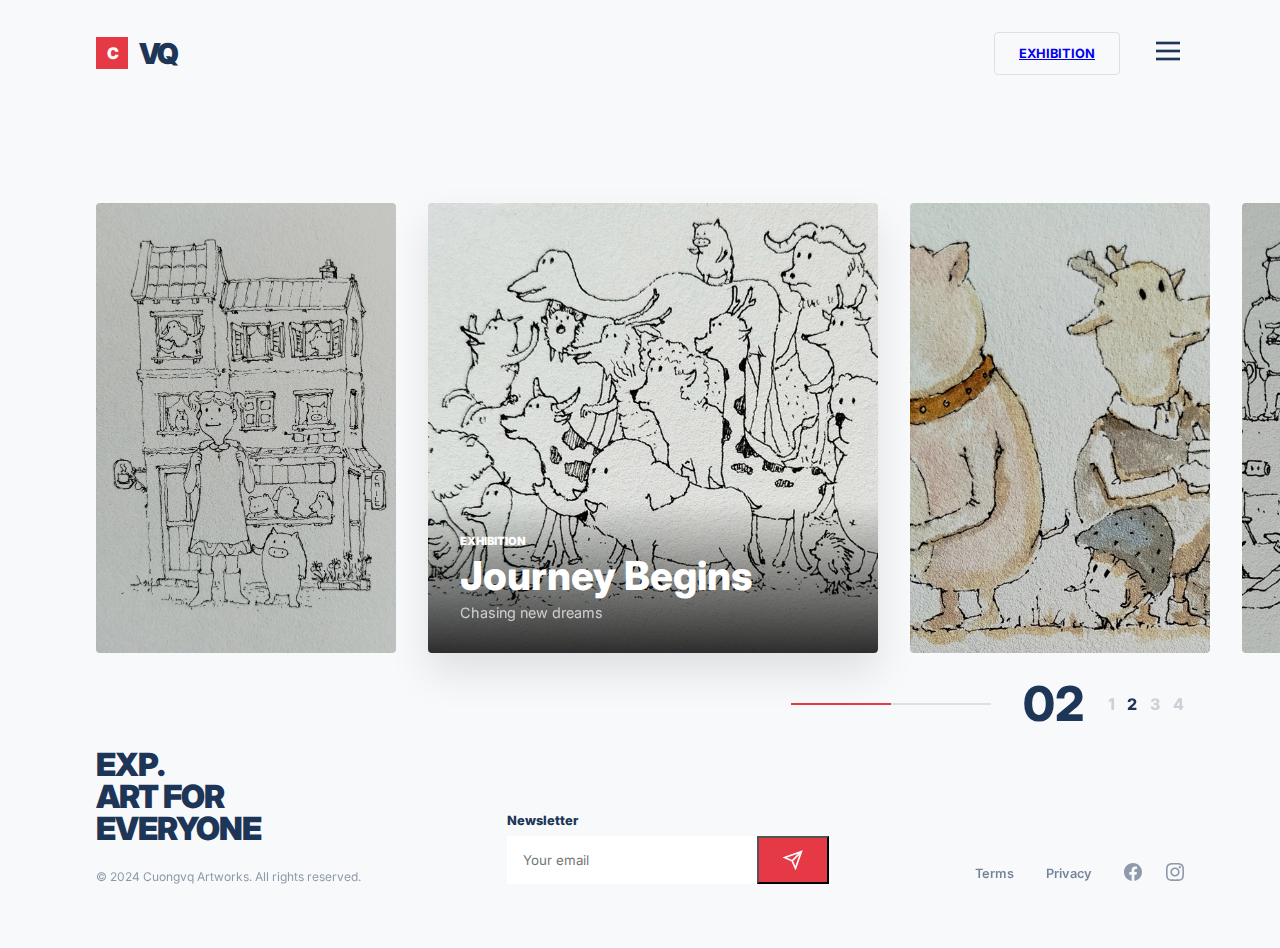
<file: index.html>
<!DOCTYPE html>
<html lang="en">

<head>
    <meta charset="UTF-8">
    <meta name="viewport" content="width=device-width, initial-scale=1.0">
    <title>Cuongvq Artworks - Exhibition</title>
    <link rel="preconnect" href="https://fonts.googleapis.com">
    <link rel="preconnect" href="https://fonts.gstatic.com" crossorigin>
    <link href="https://fonts.googleapis.com/css2?family=Inter:wght@400;700;800;900&display=swap" rel="stylesheet">
    <link rel="stylesheet" href="style.css">
</head>

<body>
    <div class="app-container">
        <!-- Navigation -->
        <nav class="navbar">
            <div class="logo">
                <span class="logo-icon"></span>
                <span>VQ</span>
            </div>
            <div class="nav-actions">
                <a href="exhibition.html" class="btn-join">Exhibition</a>
                <div class="menu-trigger">
                    <svg width="32" height="32" viewBox="0 0 24 24" fill="none" stroke="currentColor" stroke-width="2">
                        <line x1="3" y1="12" x2="21" y2="12"></line>
                        <line x1="3" y1="6" x2="21" y2="6"></line>
                        <line x1="3" y1="18" x2="21" y2="18"></line>
                    </svg>
                </div>
            </div>
        </nav>

        <!-- Main Content (Slider) -->
        <main class="slider-container">
            <div class="slider-wrapper" id="sliderWrapper">
                <!-- Cards will be injected by JS or hardcoded for preview -->
                <div class="artwork-card" onclick="setActive(0)">
                    <img src="images/DiHoc.jpg" alt="Đi Học">
                    <div class="artwork-content">
                        <span class="brand-tag">Exhibition</span>
                        <h2 class="artwork-title">Grateful Heart</h2>
                        <p class="artwork-subtitle">The path of learning</p>
                    </div>
                </div>
                <div class="artwork-card active" onclick="setActive(1)">
                    <img src="images/LetsGo.jpg" alt="Lên Đường">
                    <div class="artwork-content">
                        <span class="brand-tag">Exhibition</span>
                        <h2 class="artwork-title">Journey Begins</h2>
                        <p class="artwork-subtitle">Chasing new dreams</p>
                    </div>
                </div>
                <div class="artwork-card" onclick="setActive(2)">
                    <img src="images/HeoBo.jpg" alt="Heo Bờ">
                    <div class="artwork-content">
                        <span class="brand-tag">Exhibition</span>
                        <h2 class="artwork-title">Quiet Riverside</h2>
                        <p class="artwork-subtitle">Gentle life by the water</p>
                    </div>
                </div>
                <div class="artwork-card" onclick="setActive(3)">
                    <img src="images/DuyetBinh.jpg" alt="Duyệt Binh">
                    <div class="artwork-content">
                        <span class="brand-tag">Exhibition</span>
                        <h2 class="artwork-title">Ceremony</h2>
                        <p class="artwork-subtitle">Order and precision</p>
                    </div>
                </div>
            </div>

        </main>

        <div class="slider-info">
            <div class="progress-bar-container">
                <div class="progress-bar" id="progressBar"></div>
            </div>
            <div class="counter">
                <span class="current-num" id="currentSlide">01</span>
                <div class="numbers-list" id="numbersList">
                    <!-- Filled by JS -->
                </div>
            </div>
        </div>

        <!-- Footer -->
        <footer class="footer">
            <div class="footer-left">
                <h2>Exp.<br>Art for<br>Everyone</h2>
                <p class="copyright">© 2024 Cuongvq Artworks. All rights reserved.</p>
            </div>

            <div class="newsletter">
                <span>Newsletter</span>
                <div class="input-group">
                    <input type="email" placeholder="Your email">
                    <button class="btn-send">
                        <svg width="20" height="20" viewBox="0 0 24 24" fill="none" stroke="currentColor"
                            stroke-width="2">
                            <line x1="22" y1="2" x2="11" y2="13"></line>
                            <polygon points="22 2 15 22 11 13 2 9 22 2"></polygon>
                        </svg>
                    </button>
                </div>
            </div>

            <div class="footer-right">
                <div class="footer-links">
                    <a href="#">Terms</a>
                    <a href="#">Privacy</a>
                    <div class="social-icons">
                        <a href="#">
                            <svg viewBox="0 0 24 24" fill="currentColor">
                                <path
                                    d="M24 12.073c0-6.627-5.373-12-12-12s-12 5.373-12 12c0 5.99 4.388 10.954 10.125 11.854v-8.385H7.078v-3.47h3.047V9.43c0-3.007 1.792-4.669 4.533-4.669 1.312 0 2.686.235 2.686.235v2.953H15.83c-1.491 0-1.956.925-1.956 1.874v2.25h3.328l-.532 3.47h-2.796v8.385C19.612 23.027 24 18.062 24 12.073z" />
                            </svg>
                        </a>
                        <a href="#">
                            <svg viewBox="0 0 24 24" fill="currentColor">
                                <path
                                    d="M12 2.163c3.204 0 3.584.012 4.85.07 3.252.148 4.771 1.691 4.919 4.919.058 1.265.069 1.645.069 4.849 0 3.205-.012 3.584-.069 4.849-.149 3.225-1.664 4.771-4.919 4.919-1.266.058-1.644.07-4.85.07-3.204 0-3.584-.012-4.849-.07-3.26-.149-4.771-1.699-4.919-4.92-.058-1.265-.07-1.644-.07-4.849 0-3.204.013-3.583.07-4.849.149-3.227 1.664-4.771 4.919-4.919 1.266-.057 1.645-.069 4.849-.069zm0-2.163c-3.259 0-3.667.014-4.947.072-4.358.2-6.78 2.618-6.98 6.98-.059 1.281-.073 1.689-.073 4.948 0 3.259.014 3.668.072 4.948.2 4.358 2.618 6.78 6.98 6.98 1.281.058 1.689.072 4.948.072 3.259 0 3.668-.014 4.948-.072 4.354-.2 6.782-2.618 6.979-6.98.059-1.28.073-1.689.073-4.948 0-3.259-.014-3.667-.072-4.947-.196-4.354-2.617-6.78-6.979-6.98-1.281-.059-1.69-.073-4.949-.073zm0 5.838c-3.403 0-6.162 2.759-6.162 6.162s2.759 6.163 6.162 6.163 6.162-2.759 6.162-6.163c0-3.403-2.759-6.162-6.162-6.162zm0 10.162c-2.209 0-4-1.79-4-4 0-2.209 1.791-4 4-4s4 1.791 4 4c0 2.21-1.791 4-4 4zm6.406-11.845c-.796 0-1.441.645-1.441 1.44s.645 1.44 1.441 1.44c.795 0 1.439-.645 1.439-1.44s-.644-1.44-1.439-1.44z" />
                            </svg>
                        </a>
                    </div>
                </div>
            </div>
        </footer>
    </div>

    <script src="script.js"></script>
</body>

</html>
</file>
<file: style.css>
:root {
    /* Colors - Bold Minimalist Style */
    --color-primary: #E63946;
    /* Vibrant Red Accent */
    --color-bg-primary: #F8F9FA;
    /* Light Grey/White Background */
    --color-bg-secondary: #FFFFFF;

    --color-text-primary: #1D3557;
    /* Deep Navy for text */
    --color-text-secondary: #457B9D;
    --color-text-muted: #A8DADC;

    /* Spacing */
    --spacing-xs: 0.5rem;
    --spacing-sm: 1rem;
    --spacing-md: 1.5rem;
    --spacing-lg: 2rem;
    --spacing-xl: 4rem;
    --spacing-2xl: 6rem;

    /* Typography */
    --font-primary: 'Inter', sans-serif;

    /* Transitions */
    --transition-slow: 0.6s cubic-bezier(0.23, 1, 0.32, 1);
    --transition-base: 0.3s ease;
}

/* ===== Reset & Base ===== */
* {
    margin: 0;
    padding: 0;
    box-sizing: border-box;
}

body {
    font-family: var(--font-primary);
    background-color: var(--color-bg-primary);
    color: var(--color-text-primary);
    overflow: hidden;
    /* Modern app-like feel */
    height: 100vh;
    display: flex;
    flex-direction: column;
}

/* ===== Layout ===== */
.app-container {
    flex: 1;
    display: flex;
    flex-direction: column;
    padding: var(--spacing-lg) var(--spacing-2xl);
    max-width: 1600px;
    margin: 0 auto;
    width: 100%;
    position: relative;
}

/* ===== Header ===== */
.navbar {
    display: flex;
    justify-content: space-between;
    align-items: center;
    margin-bottom: var(--spacing-2xl);
}

.logo {
    font-weight: 900;
    font-size: 1.8rem;
    color: var(--color-text-primary);
    display: flex;
    align-items: center;
    gap: 0.2rem;
    letter-spacing: -2px;
}

.logo-icon {
    width: 32px;
    height: 32px;
    background: var(--color-primary);
    display: flex;
    align-items: center;
    justify-content: center;
    color: white;
    font-size: 1rem;
    font-weight: 900;
    margin-right: 0.5rem;
}

.logo-icon::before {
    content: 'C';
}

.nav-actions {
    display: flex;
    align-items: center;
    gap: var(--spacing-lg);
}

.btn-join {
    padding: 0.8rem 1.5rem;
    border: 1px solid rgba(0, 0, 0, 0.1);
    font-weight: 700;
    font-size: 0.8rem;
    border-radius: 4px;
    text-transform: uppercase;
}

.menu-trigger {
    cursor: pointer;
}

/* ===== Main Slider Area ===== */
.slider-container {
    flex: 1;
    position: relative;
    overflow: visible;
}

.slider-wrapper {
    display: flex;
    gap: var(--spacing-lg);
    align-items: center;
    width: 100%;
    padding: 2rem 0;
}

.artwork-card {
    position: relative;
    min-width: 300px;
    height: 450px;
    border-radius: 4px;
    overflow: hidden;
    transition: var(--transition-slow);
    cursor: pointer;
    filter: brightness(0.85);
}

.artwork-card.active {
    min-width: 450px;
    height: 450px;
    z-index: 10;
    box-shadow: 0 20px 40px rgba(0, 0, 0, 0.1);
    filter: brightness(1);
    transform: none;
}

.artwork-card img {
    width: 100%;
    height: 100%;
    object-fit: cover;
}

.artwork-content {
    position: absolute;
    bottom: 0;
    left: 0;
    width: 100%;
    padding: var(--spacing-lg);
    background: linear-gradient(transparent, rgba(0, 0, 0, 0.8));
    color: white;
    opacity: 0;
    transition: var(--transition-base);
}

.artwork-card.active .artwork-content {
    opacity: 1;
}

.brand-tag {
    font-size: 0.7rem;
    font-weight: 900;
    text-transform: uppercase;
    display: block;
    margin-bottom: 0.5rem;
}

.artwork-title {
    font-size: 2.5rem;
    font-weight: 800;
    line-height: 1;
    margin-bottom: 0.5rem;
}

.artwork-subtitle {
    font-size: 0.9rem;
    opacity: 0.7;
}

/* ===== Slider Controls ===== */
.slider-info {
    position: absolute;
    bottom: 220px;
    /* Positioned relative to app-container bottom */
    right: var(--spacing-2xl);
    display: flex;
    align-items: center;
    gap: var(--spacing-lg);
    z-index: 20;
}

.progress-bar-container {
    width: 200px;
    height: 2px;
    background: rgba(0, 0, 0, 0.1);
    position: relative;
}

.progress-bar {
    position: absolute;
    left: 0;
    top: 0;
    height: 100%;
    background: var(--color-primary);
    width: 50%;
}

.counter {
    display: flex;
    align-items: center;
    gap: 1.5rem;
    font-weight: 800;
}

.current-num {
    font-size: 3rem;
    line-height: 1;
    color: var(--color-text-primary);
    min-width: 3.5rem;
}

.numbers-list {
    display: flex;
    gap: 0.8rem;
}

.numbers-list span {
    font-size: 1rem;
    opacity: 0.2;
    transition: var(--transition-base);
    cursor: pointer;
}

.numbers-list span.active {
    opacity: 1;
    color: var(--color-text-primary);
}

/* ===== Footer ===== */
.footer {
    display: flex;
    justify-content: space-between;
    align-items: flex-end;
    margin-top: var(--spacing-xl);
    padding-bottom: var(--spacing-lg);
}

.footer-left h2 {
    font-size: 2rem;
    font-weight: 900;
    line-height: 1;
    margin-bottom: 1.5rem;
    text-transform: uppercase;
    letter-spacing: -1px;
}

.copyright {
    font-size: 0.75rem;
    opacity: 0.5;
}

.newsletter {
    display: flex;
    flex-direction: column;
    gap: 0.5rem;
}

.newsletter span {
    font-weight: 800;
    font-size: 0.8rem;
}

.input-group {
    display: flex;
}

.input-group input {
    padding: 1rem;
    border: none;
    background: white;
    width: 250px;
    font-family: inherit;
}

.btn-send {
    background: var(--color-primary);
    color: white;
    padding: 0 1.5rem;
    display: flex;
    align-items: center;
    justify-content: center;
}

.footer-links {
    display: flex;
    gap: var(--spacing-lg);
    align-items: center;
}

.footer-links a {
    font-size: 0.8rem;
    font-weight: 600;
    text-decoration: none;
    color: inherit;
    opacity: 0.6;
}

.social-icons {
    display: flex;
    gap: var(--spacing-md);
}

.social-icons svg {
    width: 18px;
    height: 18px;
    opacity: 0.8;
}

/* ===== Responsive ===== */
@media (max-width: 1024px) {
    .app-container {
        padding: var(--spacing-lg);
    }

    .hero-title {
        font-size: 1.5rem;
    }

    .artwork-card.active {
        min-width: 350px;
    }
}
</file>
